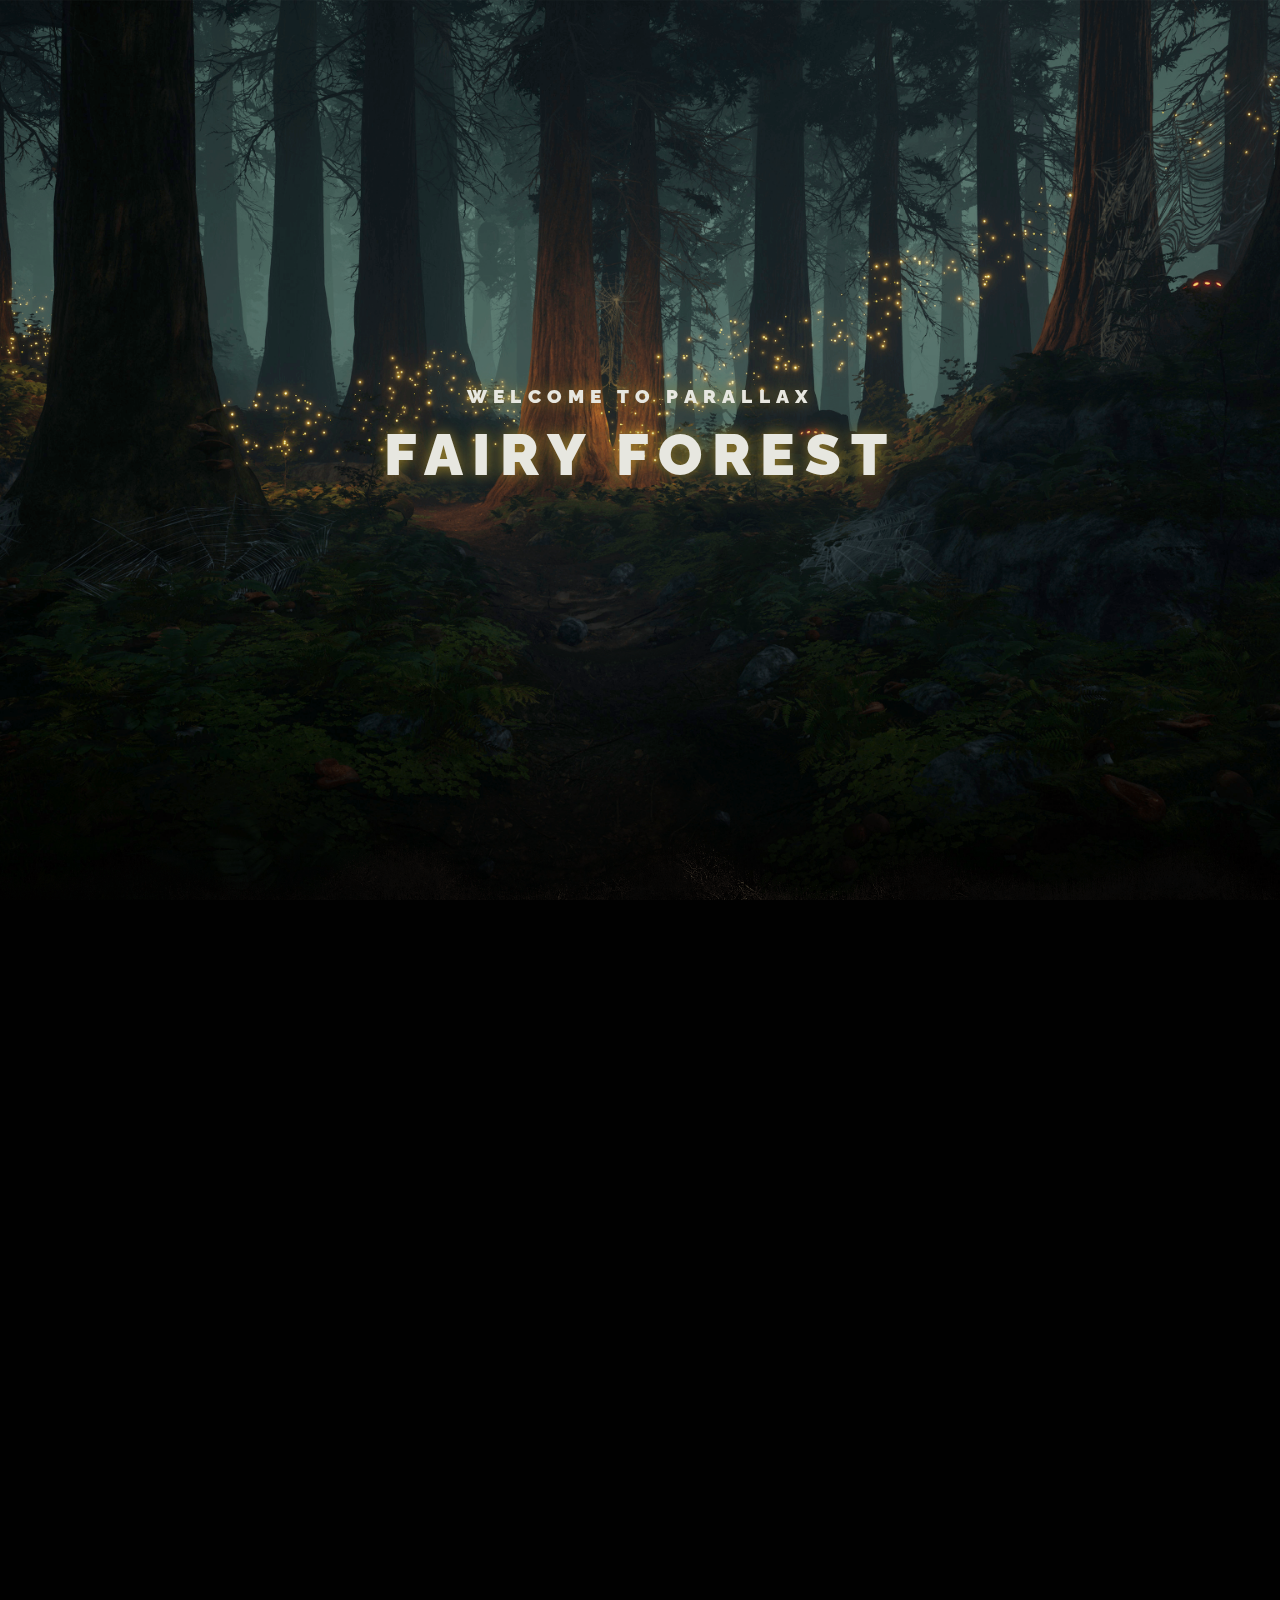
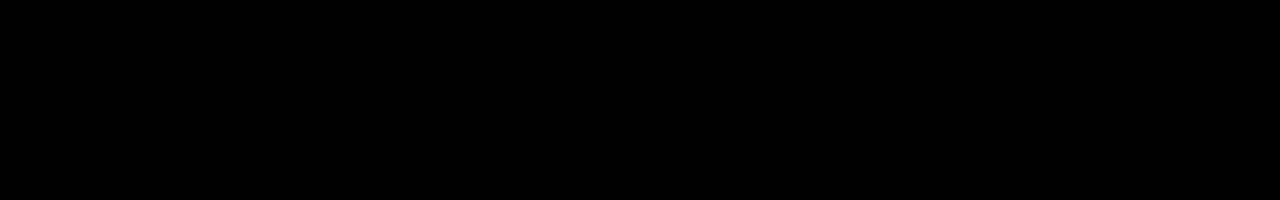
<file: liberty_market/parallax-scrolling-website/ready-html/index.html>
<!DOCTYPE html>
<html lang="en">
<head>

	<meta charset="UTF-8">
	<meta http-equiv="X-UA-Compatible" content="IE=edge">
	<meta name="viewport" content="width=device-width, initial-scale=1.0">

	<title>Document</title>

	<link rel="stylesheet" href="css/main.css">
	<link rel="shortcut icon" href="assets/images/logoweb.png" type="image/x-icon">

	<script src="libs/gsap/gsap.min.js" defer></script>
	<script src="libs/gsap/ScrollTrigger.min.js" defer></script>
	<script src="libs/gsap/ScrollSmoother.min.js" defer></script>

	<script src="js/app.js" defer></script>

</head>
<body>

	<div class="wrapper">
		<div class="content">

			<header class="main-header">
				<div class="layers">
					<div class="layer__header">
						<div class="layers__caption">Welcome to Parallax</div>
						<div class="layers__title">Fairy Forest</div>
					</div>
					<div class="layer layers__base" style="background-image: url(img/layer-base.png);"></div>
					<div class="layer layers__middle" style="background-image: url(img/layer-middle.png);"></div>
					<div class="layer layers__front" style="background-image: url(img/layer-front.png);"></div>
				</div>
			</header>
		
			<article class="main-article" style="background-image: url(img/dungeon.jpg);">
				<div class="main-article__content">
					<h2 class="main-article__header">Wellcome to Fairy Forest</h2>
					<p class="main-article__paragraph">Once upon a time, nestled deep within a dense forest, there existed a mystical kingdom known as Negri. This enchanted realm was veiled in an air of mystery, as it was home to various magical creatures and ethereal landscapes.</p><br>

					<p class="main-article__paragraph">Within the heart of the forest, an ancient tree stood tall, its branches reaching towards the heavens. This tree, known as the Guardian Tree, possessed extraordinary powers that protected the kingdom from harm. Its roots spread far and wide, connecting the entire land of Negri.</p><br>
					
				</div>
				<div class="copy">© CodeWithEng</div>
			</article>

		</div>
	</div>

</body>
</html>
</file>
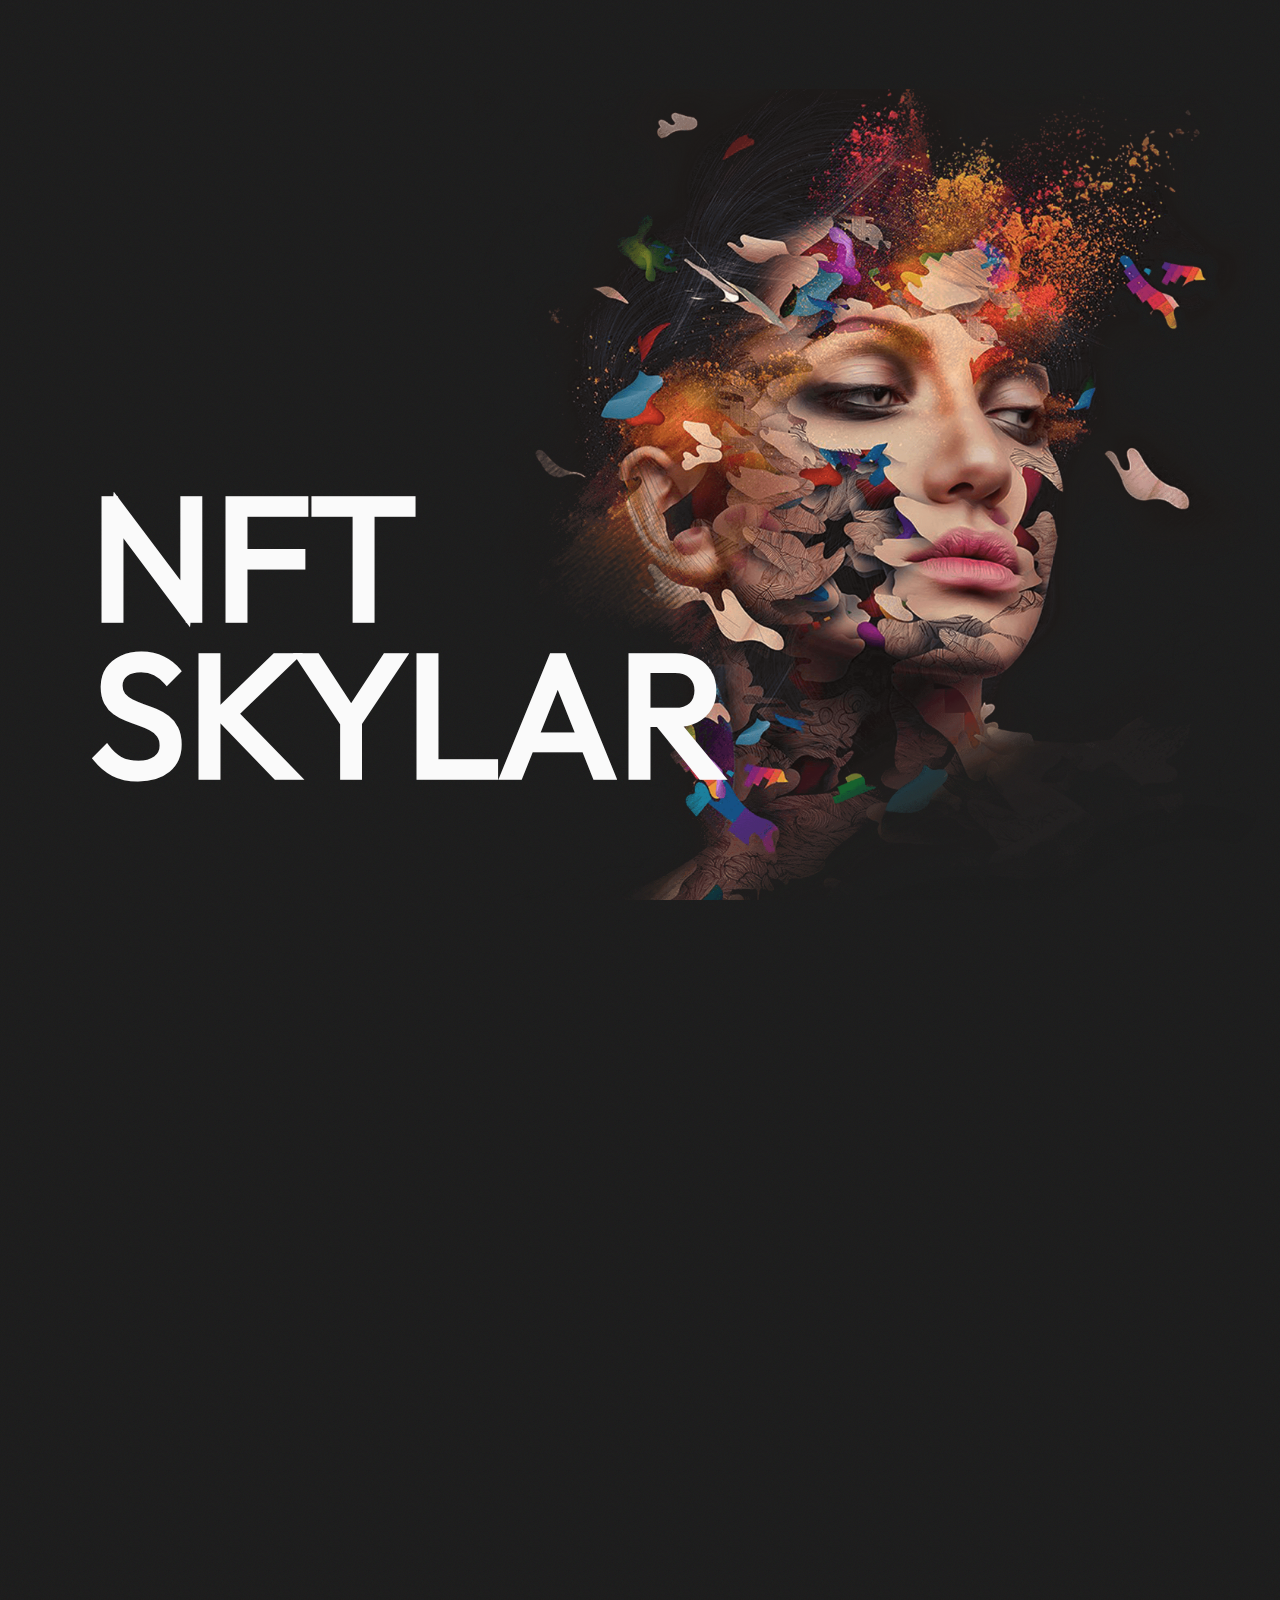
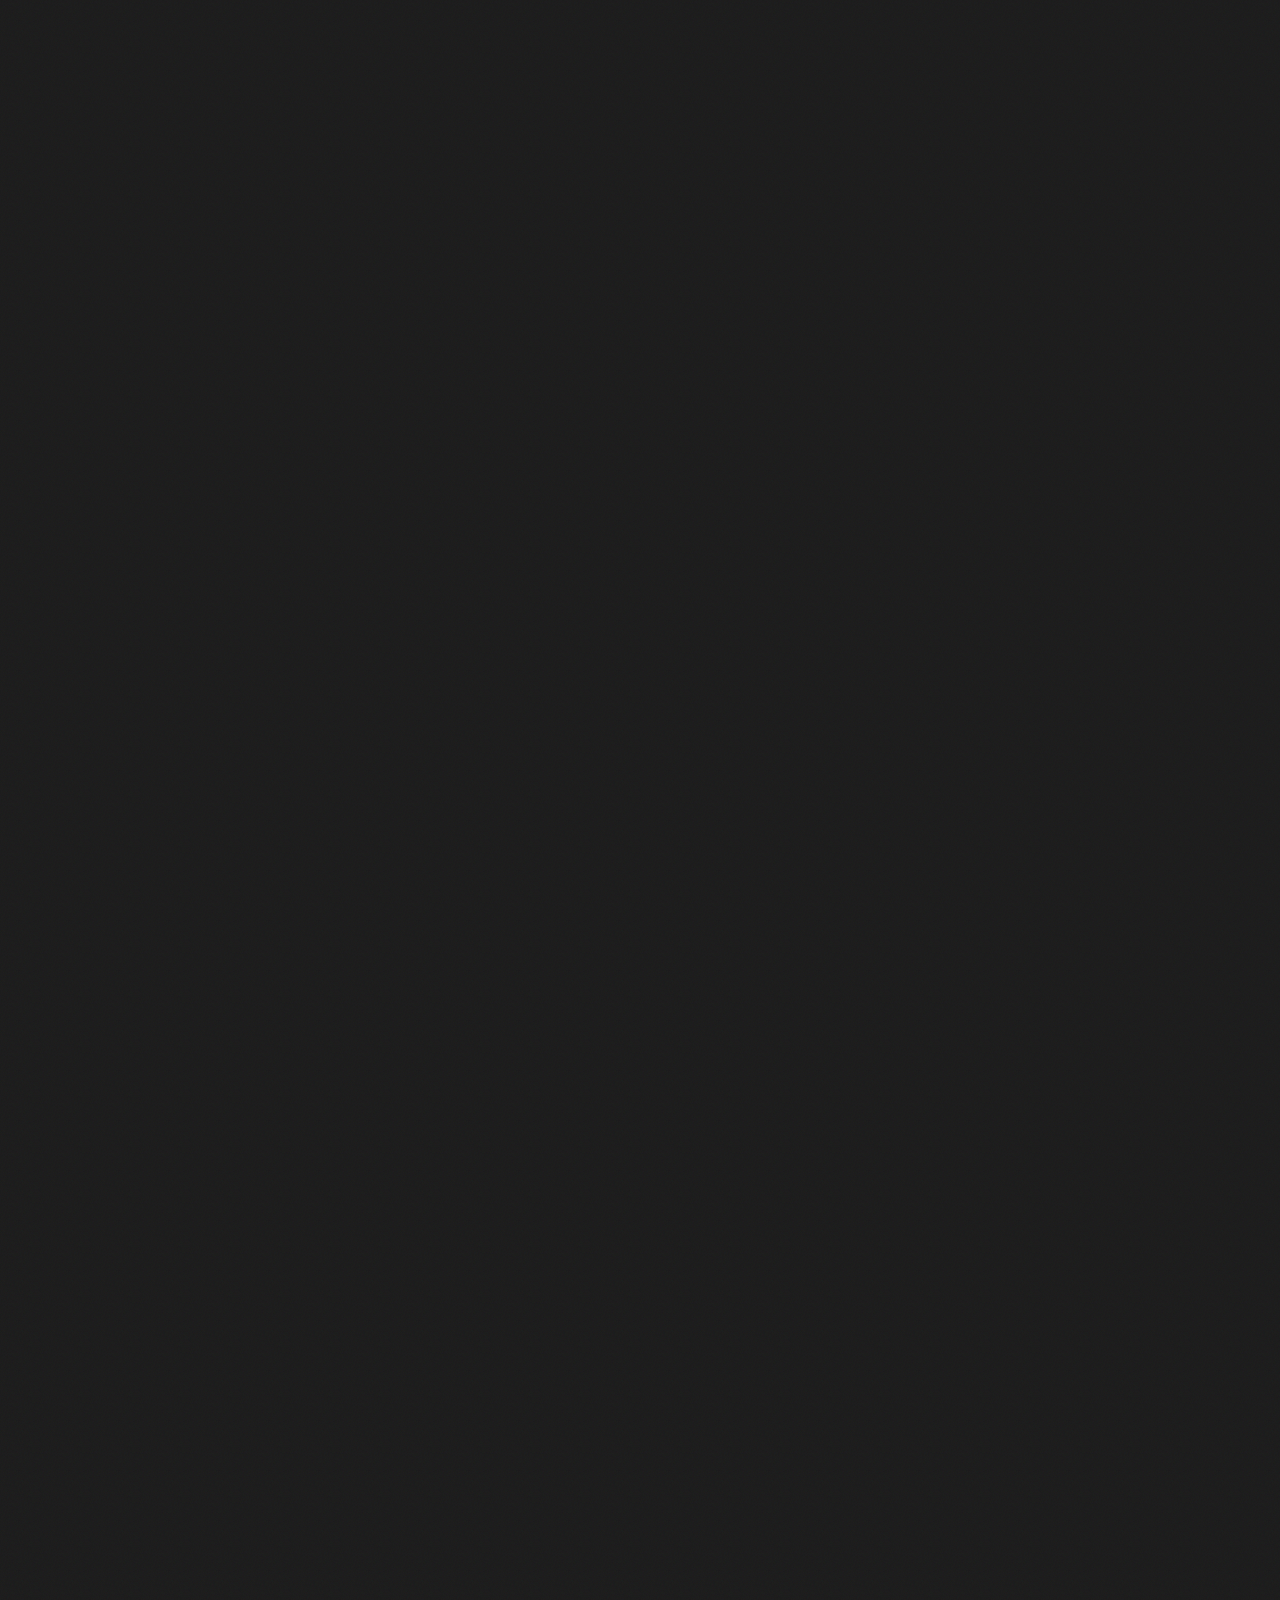
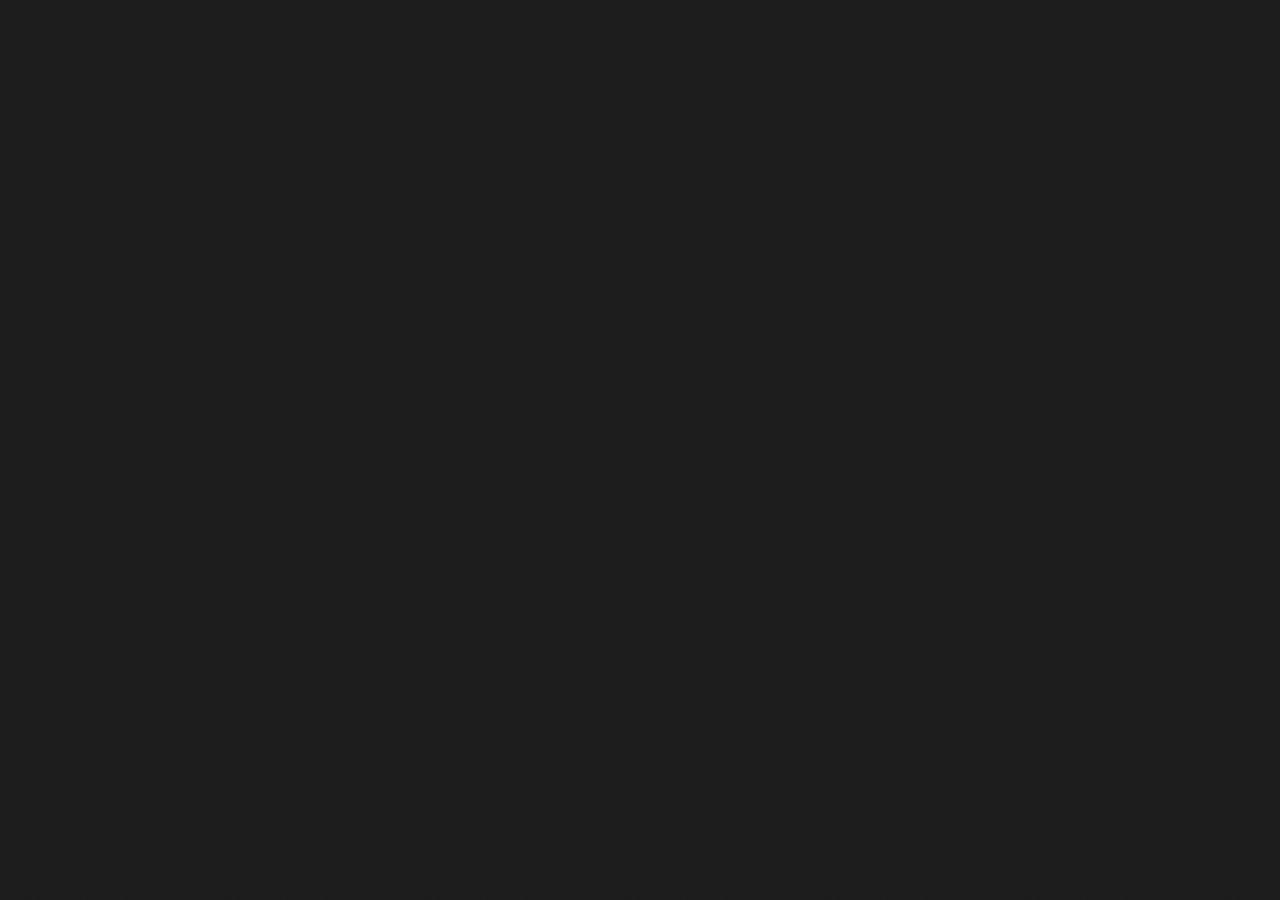
<file: AMICTA2023/liberty_market/creative-scroll-website/ready-html/index.html>
<!DOCTYPE html>
<html lang="en">
<head>

	<meta charset="UTF-8">
	<meta http-equiv="X-UA-Compatible" content="IE=edge">
	<meta name="viewport" content="width=device-width, initial-scale=1.0">

	<title>Document</title>

	<script src="libs/gsap/gsap.min.js" defer></script>
	<script src="libs/gsap/ScrollTrigger.min.js" defer></script>
	<script src="libs/gsap/ScrollSmoother.min.js" defer></script>

	<link rel="stylesheet" href="css/main.css">
	<script src="js/app.js" defer></script>

</head>
<body>
	

	<div class="wrapper">
		<div class="content">

			<header class="hero-section">
				<img data-speed=".6" class="hero" src="img/hero.png" alt="Alt" >
				<div class="container">
					<div data-speed=".75" class="main-header">
						<h1 class="main-title">NFT SKYLAR</h1>
					</div>
				</div>
			</header>
		
			<div class="portfolio">
				<div class="container">
					<main class="gallery">
	
						<div data-speed=".9" class="gallery__left">
		
							<img class="gallery__item" src="img/work/1.jpg" alt="Alt">
							<img class="gallery__item" src="img/work/2.jpg" alt="Alt">
		
							<div class="text-block gallery__item">
								<h2 class="text-block__h">Masuki Era Digital mendapatkan uang dengan menjual karyamu</h2>
								<p class="text-block__p">NFT adalah representasi digital unik dari suatu aset atau item yang dapat diperdagangkan di blockchain.</p>
							</div>
		
							<img class="gallery__item" src="img/work/6.jpg" alt="Alt">
		
						</div>

						<div data-speed="1.1" class="gallery__right">
		
							<div class="text-block gallery__item">
								<h2 class="text-block__h">Mengembangkan karya tiada batasan di era digital</h2>
								<p class="text-block__p">Keunikan NFT memberikan nilai pada item digital yang sebelumnya sulit untuk ditetapkan nilainya. Mereka juga memberikan insentif bagi para pencipta dan seniman untuk memonetisasi karya digital mereka dengan cara yang belum pernah terjadi sebelumnya.</p>
							</div>
		
							<img class="gallery__item" src="img/work/4.jpg" alt="Alt">
							<img class="gallery__item" src="img/work/5.jpg" alt="Alt">
							<img class="gallery__item" src="img/work/3.jpg" alt="Alt">
		
						</div>

					</main>
				</div>
			</div>

		</div>
	</div>

</body>
</html>
</file>
<file: liberty_market/parallax-scrolling-website/ready-html/css/main.css>
* {
	margin: 0;
	padding: 0;
	box-sizing: border-box;
}
:root {
	--index: calc(1vw + 1vh);
	--text: #e7e7e0;
	--transition: transform .75s cubic-bezier(.075, .5, 0, 1);
}
@font-face {
	font-family: raleway_f;
	src: url(../fonts/raleway-regular.woff2);
}
@font-face {
	font-family: raleway_f;
	src: url(../fonts/raleway-black.woff2);
	font-weight: 900;
}
body {
	background-color: #010101;
	font-family: raleway_f, sans-serif;
	line-height: 1.55;
}
.main-header {
	position: relative;
}
.main-header::after {
	content: '';
	position: absolute;
	z-index: 100;
	width: 100%;
	height: calc(var(--index) * 10);
	background-image: url(../img/ground.png);
	background-size: cover;
	background-repeat: no-repeat;
	background-position: center;
	bottom: calc(var(--index) * -4.5);
}
.layers {
	height: 100vh;
	display: flex;
	align-items: center;
	justify-content: center;
	text-align: center;
	overflow: hidden;
	position: relative;
}
.layer {
	height: 100%;
	width: 100%;
	position: absolute;
	background-size: cover;
	background-position: center;
	will-change: transform;
	z-index: 2;
	transition: var(--transition);
}
.layers__base {
	transform: translate3d(0, calc(var(--scrollTop) / 1.6), 0);
	z-index: 0;
}
.layers__middle {
	transform: translate3d(0, calc(var(--scrollTop) / 2.5), 0);
}
.layers__front {
	transform: translate3d(0, calc(var(--scrollTop) / 5.7), 0);
}
.layer__header {
	z-index: 1;
	transform: translate3d(0, calc(var(--scrollTop) / 2), 0);
	transition: var(--transition);
	will-change: transform;
	text-transform: uppercase;
	font-weight: 900;
	color: var(--text);
	text-shadow: 0 0 15px #9d822b;
}
.layers__title {
	font-size: calc(var(--index) * 2.65);
	letter-spacing: calc(var(--index) / 2.25);
}
.layers__caption {
	font-size: calc(var(--index) / 1.175);
	letter-spacing: calc(var(--index) / 3.5);
	margin-top: calc(var(--index) * -.75);
}
.main-article {
	--main-article-transform: translate3d(0, calc(var(--scrollTop) / -7.5), 0);
	min-height: 100vh;
	background-size: cover;
	background-position: center;
	color: var(--text);
	display: flex;
	justify-content: center;
	align-items: center;
	position: relative;
	text-align: center;
	/* Update: */
	top: -1px;
	z-index: 10;
}
.main-article__header {
	text-transform: uppercase;
	font-size: calc(var(--index) * 1.8);
	letter-spacing: calc(var(--index) / 7.5);
	transform: var(--main-article-transform);
	transition: var(--transition);
	will-change: transform;
}
.main-article__paragraph {
	max-width: calc(var(--index) * 30);
	font-size: calc(var(--index) * .9);
	margin-top: calc(var(--index) / 1.25);
	transform: var(--main-article-transform);
	transition: var(--transition);
	will-change: transform;
}
.content {
	will-change: transform;
}
.copy {
	position: absolute;
	bottom: calc(var(--index) * 2.5);
	opacity: .45;
	font-size: calc(var(--index) * .75);
	letter-spacing: calc(var(--index) / 37.5);
}
</file>
<file: AMICTA2023/liberty_market/creative-scroll-website/ready-html/css/main.css>
* {
	margin: 0;
	padding: 0;
	box-sizing: border-box;
}
:root {
	--index: calc(1vw + 1vh);
	--color-header: #f4efec;
	--color-text: #cdc6c3;
	--gallery-gap: calc(var(--index) * 7.5)
}
@font-face {
	font-family: raleway-c;
	src: url(../fonts/raleway-regular.woff2);
}
@font-face {
	font-family: outfit-c;
	src: url(../fonts/outfit-regular.woff2);
}
h1, h2, h3, h4, h5, h6 {
	font-family: outfit-c;
}
/* will-change */
.content, .hero, .main-header, .gallery > * {
	will-change: transform;
}
body {
	background-image: url(../img/bg.jpg);
	background-size: 50px;
	color: #fafafa;
	font-family: raleway-c;
	overflow-x: hidden;
}
.hero {
	width: calc(var(--index) * 36);
	position: absolute;
	left: 37vw;
	top: 22vh;
	z-index: -1;
}
.main-header {
	height: 100vh;
}
.container {
	padding: 0 7vw;
}
.main-title {
	font-size: calc(var(--index) * 8);
	position: absolute;
	width: min-content;
	bottom: 12vh;
	line-height: .9;
}
.gallery {
	display: flex;
	padding: calc(var(--index) * 8) 0;
}
.gallery > * {
	flex: 1;
	display: flex;
	align-items: center;
	flex-direction: column;
}
.gallery__item {
	max-width: calc(var(--index) * 21);
	margin-bottom: var(--gallery-gap);
	max-height: 180vh;
	border-radius: 8px;
}
.gallery__left {
	margin-top: calc(var(--gallery-gap) * 1.75);
}
.gallery__right .gallery__item {
	margin: 0;
	margin-top: var(--gallery-gap);
}
.text-block {
	color: var(--color-text);
	position: relative;
}
.text-block__h {
	font-size: 2rem;
	line-height: 2.4rem;
	color: var(--color-header);
	margin-bottom: 1.5rem;
}
.text-block__p {
	line-height: 1.75;
}
</file>
